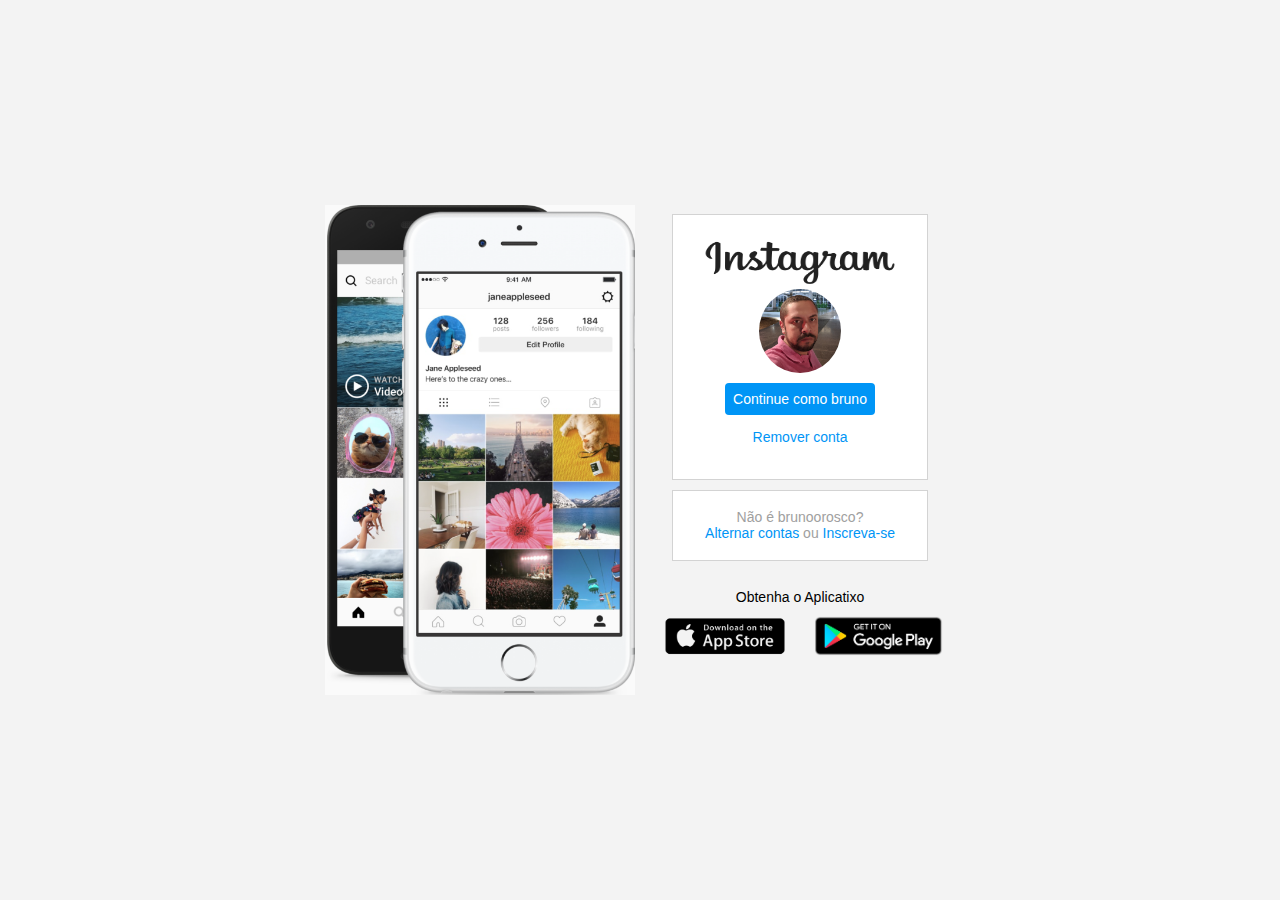
<file: clone pag Instagram/index.html>
<!DOCTYPE html>
<html lang="en">

<head>
    <meta charset="UTF-8">
    <meta name="viewport" content="width=device-width, initial-scale=1.0">
    <link rel="stylesheet" href="style.css">
    <title>Instagram</title>
</head>

<body>
    <div class="instagram-wrapper">
        <div class="instagram-phone">
            <img src="./assets/image/capa-instagram.png" alt="logo instagram">
        </div>

        <div class="instagram-continue">
            <div class="group">
                <img  class="instagram-logo"src="./assets/image/Instagram_logo.png" alt="instagram logo" width="200">
                <div class="profile-photo">
                    <img src="./assets/image/Foto.png" alt="foto de perfil">
                </div>
                <a href="#" class="instagram-login">Continue como bruno</a>
                <a href="#" class="instagram-logout">Remover conta</a>
            </div>
            <div class="group">
                <p class="not-account">Não é brunoorosco?</p>
                <p class="not-account">
                    <span class="link-blue">Alternar contas</span>
                    ou
                    <span class="link-blue">Inscreva-se</span>
                </p>
            </div>
            <div class="get-the-app">
                <p class="get-app">Obtenha o Aplicatixo</p>
                <div class="download">
                    <a href="#" class="app-download"></a>
                    <a href="#" class="app-download"></a>

                </div>
            </div>
        </div>
    </div>
</body>

</html>
</file>
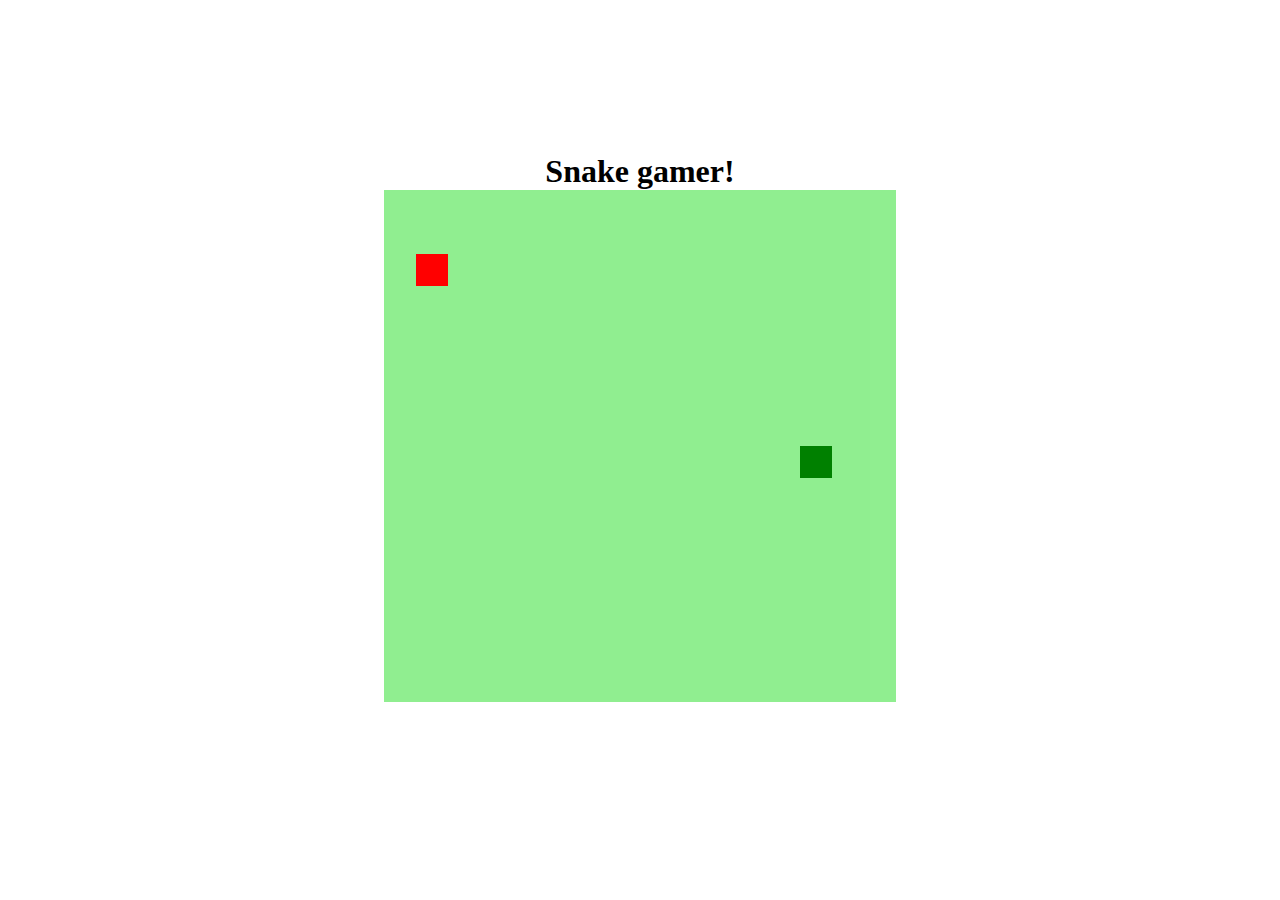
<file: JogoCobrinha/index.html>
<!DOCTYPE html>
<html lang="pt-br">
<head>
    <meta charset="UTF-8">
    <meta name="viewport" content="width=device-width, initial-scale=1.0">
    <link rel="stylesheet" href="./assets/css/style.css">
    <title>Jogo da Cobrinha</title>
</head>
<body>
    <h1>Snake gamer!</h1>
    <canvas id="snake" width="512" height="512"></canvas>
</body>

<script src="./assets/js/script.js"></script>
</html>
</file>
<file: clone pag Instagram/style.css>
*{
    padding: 0;
    margin: 0;
    box-sizing: border-box;
    text-decoration: none;
    font-family: sans-serif;
    font-size: 14px;
}

body{
    width: 100%;
    min-height: 100vh;
    background-color: rgb(243,243,243);
    margin: 0;
    padding: 0;
    display: flex;
    justify-content: center;
}
.instagram-wrapper{
    display: flex;
    align-items: center;
    justify-content: start;
    width: 50%;
    height: 100vh;
}

.instagram-phone{
    display: flex;
    align-items: center;
    justify-content: center;
    width: 50%;
}

.instagram-phone img{
    height: 35rem;
   
}

.instagram-continue{
    display: flex;
    align-items: center;/* atuando na horizontal*/
    justify-content: space-around;/* atuando na vertical*/
    flex-direction: column;
    width: 50%;
    min-height: 30rem;
}

.group{
    display: flex;
    justify-items: space-between;
    align-items: center;
    flex-direction: column;
    background-color: #ffffff;
    width: 80%;
    padding: 1.3rem 0;
    border: 1px solid lightgray;
    margin: 0 0 10px;
}

.group:nth-child(1){
    min-height: 19rem;

}

.instagram-logo{
    height: 4rem;
}

.profile-photo{
    display: flex;
    justify-content: center;
    align-items: center;
    border-radius: 50%;
    overflow: hidden;
}

.profile-photo img{
    height: 6rem;
    
}

.instagram-login{
    margin-top: 10px;
    background-color: #0095f6;
    color: #ffffff;
    padding: 8px;
    border-radius: 4px;
}
.instagram-logout{
    color: #0095f6;
    margin-top: 1rem;
}

.not-account{
    color: rgb(160,160,160);
}
.link-blue{
    color: #0095f6;
}
.get-the-app{
    display: flex;
    flex-direction: column;
    align-items: center;
    justify-content: center;
    width: 100%;
    padding: 1.3rem 0;
}

.download{
    display: flex;
    width: 100%;
    justify-content: space-evenly;
    align-items: center;
    padding:  0.25rem;
}

.app-download{
    height: 4rem;
    width: 10rem;
    background-size: cover;
}
.app-download:nth-child(1){
    background-image: url('./assets/image/btn-apple.png');
}

.app-download:nth-child(2){
    background-image: url('./assets/image/btn-google.png');
}

@media(max-width:1024px){
    .instagram-wrapper{
        width: 90%;
    }
}

@media(max-width: 650px){
    .instagram-wrapper{
        width: 90%;
    }
    .instagram-phone{
        display: none;

    }
    .instagram-continue{
    width: 100%;
    }
}
</file>
<file: JogoCobrinha/assets/css/style.css>
*{
    margin: 0;
    padding: 0;
}

body{
    height: 95vh;
    width: 95;
    display: flex;
    align-items: center;
    justify-content: center;
    flex-direction: column;
}
</file>
